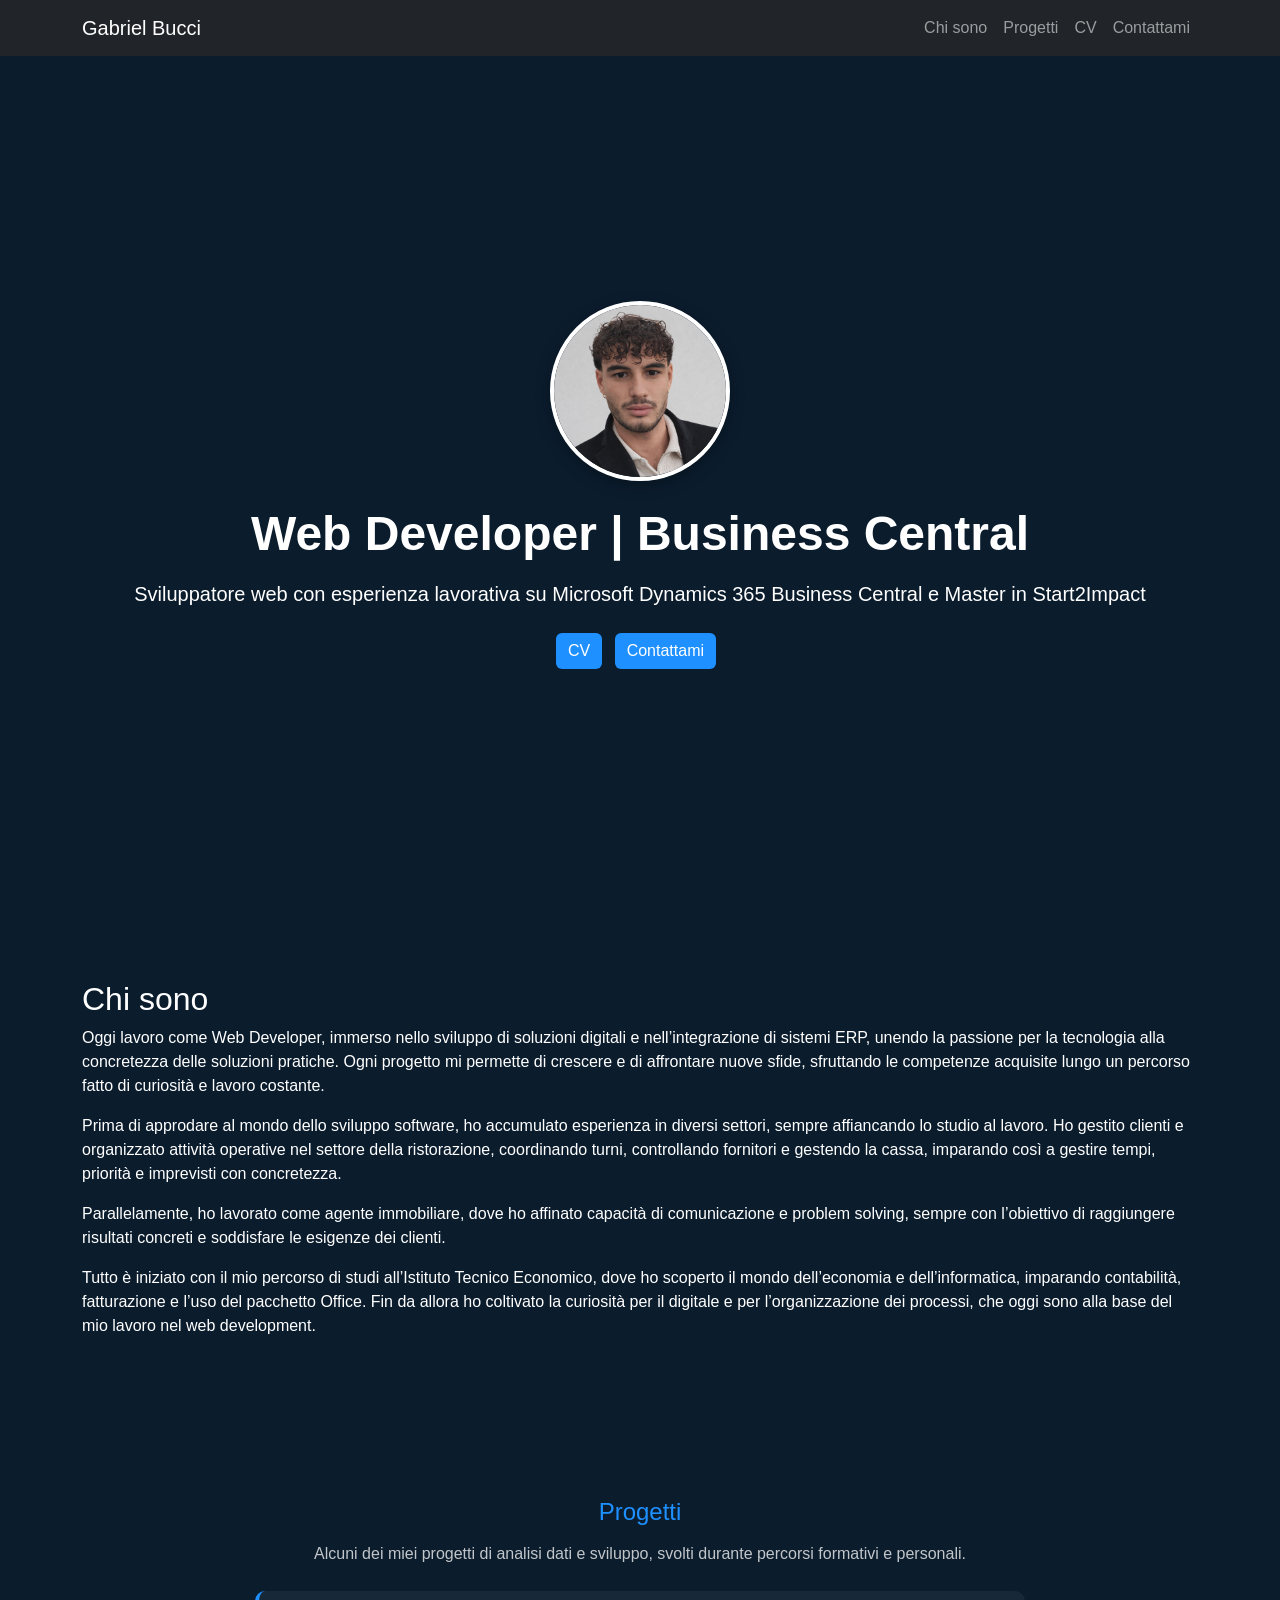
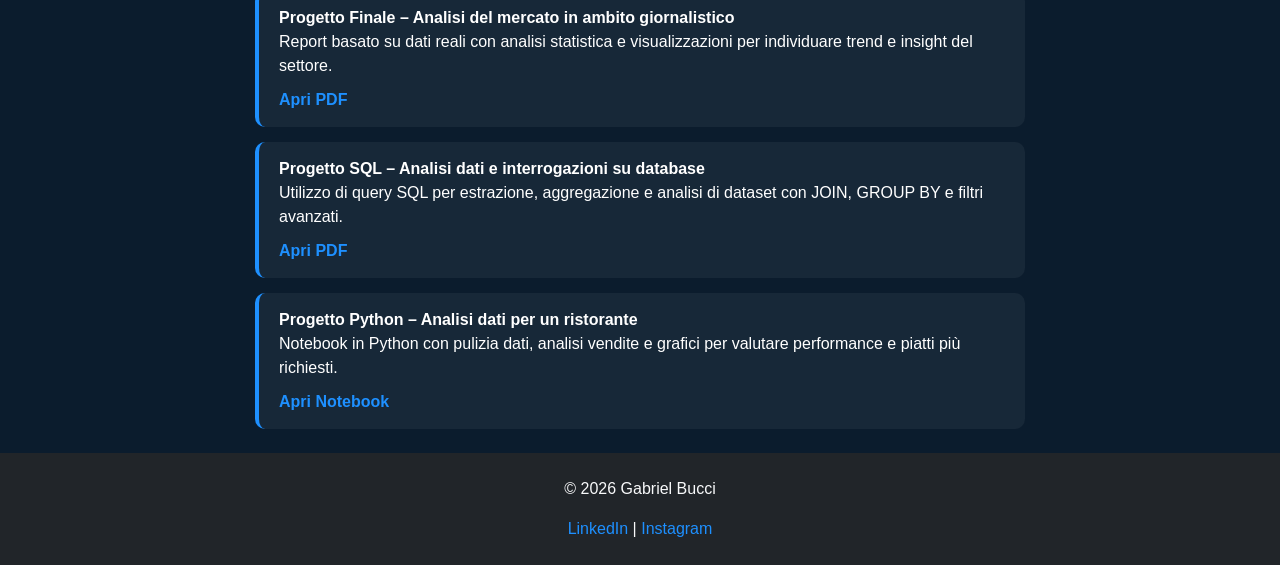
<file: index.html>
<!DOCTYPE html>
<html lang="it">
<head>
  <meta charset="UTF-8" />
  <meta name="viewport" content="width=device-width, initial-scale=1.0" />

  <title>Gabriel Bucci | Web Developer | Business Central</title>

  <!-- Open Graph -->
  <meta property="og:title" content="Gabriel Bucci | Web Developer | Business Central" />
  <meta property="og:description" content="Web Developer con esperienza su Microsoft Dynamics 365 Business Central e background in Data Analysis." />
  <meta property="og:type" content="website" />
  <meta property="og:url" content="https://gabrielbucci-maker.github.io/GBProgetti" />
  <meta name="keywords" content="Web Developer, Business Central, SQL, AL, Start2Impact">

  <!-- Favicon -->
  <link rel="icon" href="assets/icons/favicon.ico" />

  <!-- Bootstrap CSS -->
  <link href="https://cdn.jsdelivr.net/npm/bootstrap@5.3.2/dist/css/bootstrap.min.css" rel="stylesheet" />

  <!-- Custom CSS  -->
  <link rel="stylesheet" href="Assets/styles.css" />

</head>
<body>

  <!-- NAVBAR -->
  <nav class="navbar navbar-expand-lg navbar-dark bg-dark fixed-top">
    <div class="container">
      <a class="navbar-brand" href="#">Gabriel Bucci</a>
      <button class="navbar-toggler" type="button" data-bs-toggle="collapse" data-bs-target="#navbarNav">
        <span class="navbar-toggler-icon"></span>
      </button>
      <div class="collapse navbar-collapse" id="navbarNav">
        <ul class="navbar-nav ms-auto">
          <li class="nav-item"><a class="nav-link" href="#about">Chi sono</a></li>
          <li class="nav-item"><a class="nav-link" href="#Projects">Progetti</a></li>
          <li class="nav-item"><a class="nav-link" href="CV.html">CV</a></li>
          <li class="nav-item"><a class="nav-link" href="Contatti.html">Contattami</a></li>
        
        </ul>
      </div>
    </div>
  </nav>

  <!-- HERO -->
<header class="hero-section d-flex align-items-center text-center">
  <div class="container">

    <!-- Profile image -->
    <img src="Assets/image/Profile.png"
         alt="Foto Profilo"
         class="profile-img mb-4">

    <h1 class="display-5 fw-bold">
      Web Developer | Business Central
    </h1>

    <p class="lead mt-3">
      Sviluppatore web con esperienza lavorativa su Microsoft Dynamics 365 Business Central e Master in Start2Impact
    </p>

    <div class="mt-4">
      <a href="CV.html" class="btn btn-primary me-2">CV</a>
      <a href="Contatti.html" class="btn btn-primary me-2">Contattami</a>
    </div>

  </div>
  </header>

  <!-- ABOUT -->
 <section id="about" class="section-padding">
  <div class="container">
    <h2 class="section-title">Chi sono</h2>

    <p>
      Oggi lavoro come Web Developer, immerso nello sviluppo di soluzioni digitali e nell’integrazione di sistemi ERP, unendo la passione per la tecnologia alla concretezza delle soluzioni pratiche. Ogni progetto mi permette di crescere e di affrontare nuove sfide, sfruttando le competenze acquisite lungo un percorso fatto di curiosità e lavoro costante.
    </p>

    <p>
      Prima di approdare al mondo dello sviluppo software, ho accumulato esperienza in diversi settori, sempre affiancando lo studio al lavoro. Ho gestito clienti e organizzato attività operative nel settore della ristorazione, coordinando turni, controllando fornitori e gestendo la cassa, imparando così a gestire tempi, priorità e imprevisti con concretezza.
    </p>

    <p>
      Parallelamente, ho lavorato come agente immobiliare, dove ho affinato capacità di comunicazione e problem solving, sempre con l’obiettivo di raggiungere risultati concreti e soddisfare le esigenze dei clienti.
    </p>

    <p>
      Tutto è iniziato con il mio percorso di studi all’Istituto Tecnico Economico, dove ho scoperto il mondo dell’economia e dell’informatica, imparando contabilità, fatturazione e l’uso del pacchetto Office. Fin da allora ho coltivato la curiosità per il digitale e per l’organizzazione dei processi, che oggi sono alla base del mio lavoro nel web development.
    </p>

  </div>
</section>


  <br>
  <!-- Progetti -->
<section id="Projects" class="mb-4 projects-section">
  <h4 class="projects-title">Progetti</h4>

  <p class="projects-intro">
    Alcuni dei miei progetti di analisi dati e sviluppo, svolti durante percorsi formativi e personali.
  </p>

  <ul class="projects-list">
    <li class="project-item">
      <strong>Progetto Finale – Analisi del mercato in ambito giornalistico</strong><br>
      Report basato su dati reali con analisi statistica e visualizzazioni per individuare trend e insight del settore.
      <br>
      <a href="Assets/projects/Progetto Finale Data Analysis di Gabriel Bucci.pdf" target="_blank" class="project-link">
        Apri PDF
      </a>
    </li>

    <li class="project-item">
      <strong>Progetto SQL – Analisi dati e interrogazioni su database</strong><br>
      Utilizzo di query SQL per estrazione, aggregazione e analisi di dataset con JOIN, GROUP BY e filtri avanzati.
      <br>
      <a href="Assets/projects/Progetto_sql_di_Gabriel_bucci.pdf" target="_blank" class="project-link">
        Apri PDF
      </a>
    </li>

    <li class="project-item">
      <strong>Progetto Python – Analisi dati per un ristorante</strong><br>
      Notebook in Python con pulizia dati, analisi vendite e grafici per valutare performance e piatti più richiesti.
      <br>
      <a href="Assets/projects/GabrielBucci_Python (1).ipynb" target="_blank" class="project-link">
        Apri Notebook
      </a>
    </li>
  </ul>
</section>

  <!-- FOOTER -->
  <footer class="footer bg-dark text-light text-center py-4">
    <div class="container">
      <p>&copy; 2026 Gabriel Bucci</p>
      <div class="social-links">
        <a href="https://www.linkedin.com/in/gabriel-bucci-27ba69267" target="_blank">LinkedIn</a> |
        <a href="https://www.instagram.com/bucci.gabriel?igsh=MWlrb2pxZzFkMDV4NA==" target="_blank">Instagram</a>
      </div>
    </div>
  </footer>

  
</body>

</html>
</file>
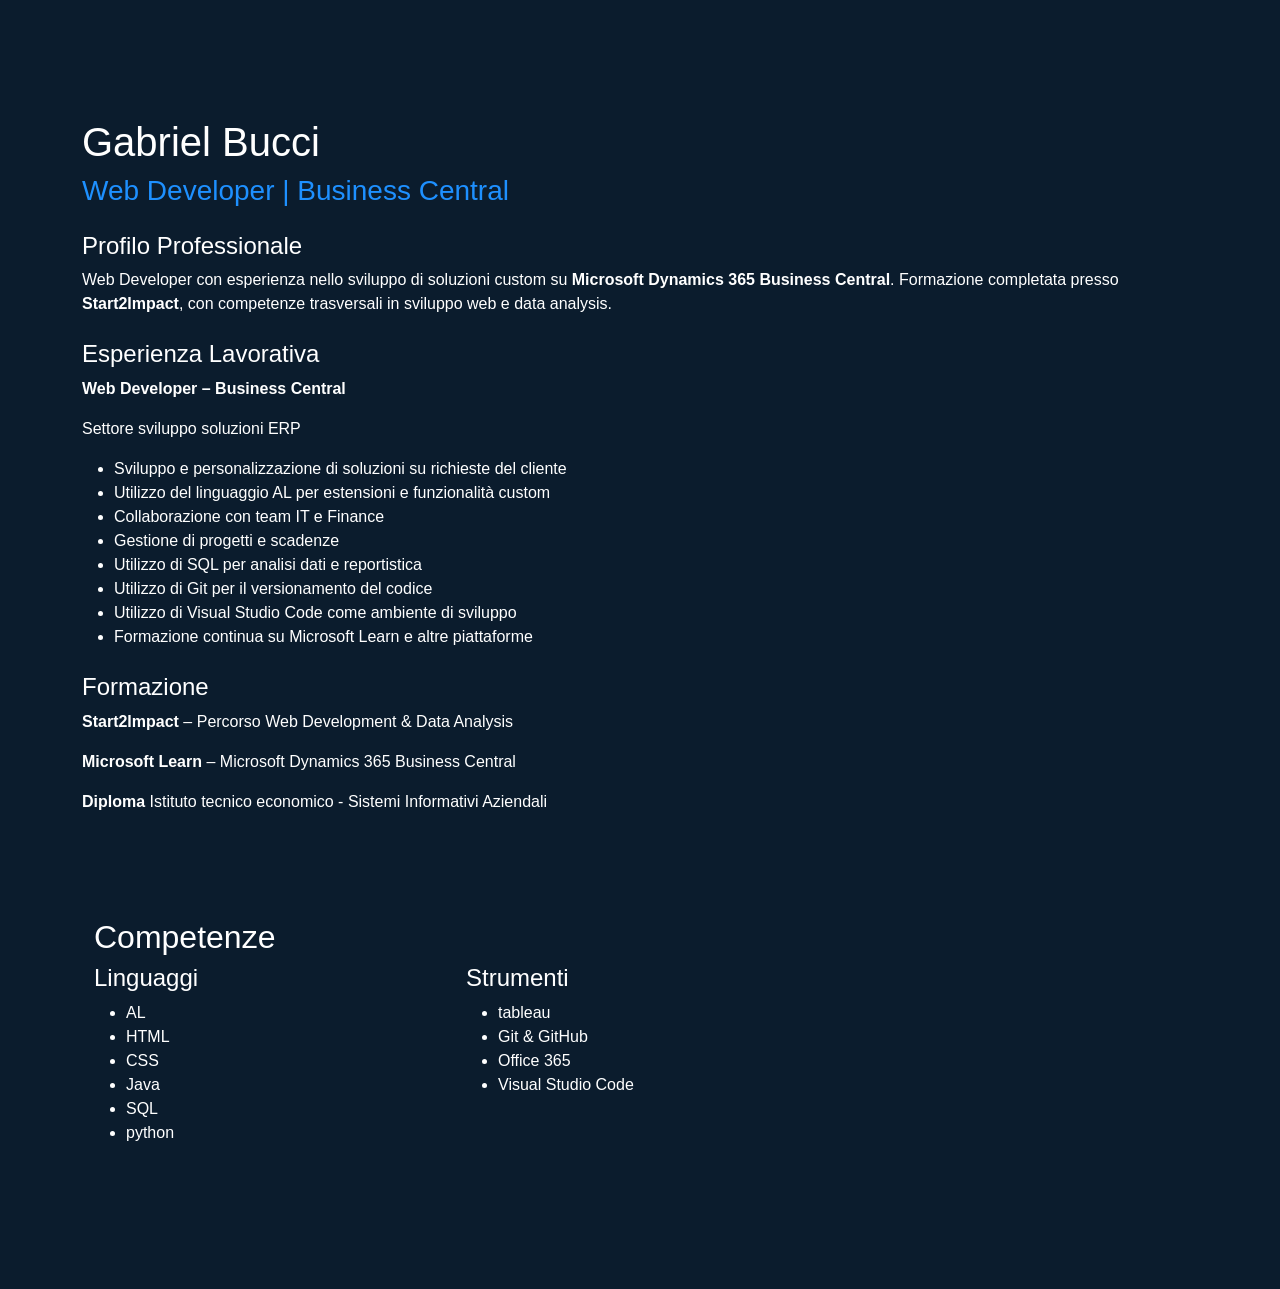
<file: CV.html>
<!DOCTYPE html>
<html lang="it">
<head>
  <meta charset="UTF-8" />
  <meta name="viewport" content="width=device-width, initial-scale=1.0" />
  <title>CV | Gabriel Bucci</title>
  <link href="https://cdn.jsdelivr.net/npm/bootstrap@5.3.2/dist/css/bootstrap.min.css" rel="stylesheet" />
  <link rel="stylesheet" href="Assets/styles.css"/>
</head>
<body>

  <main class="container my-5">

    <header class="mb-4">
      <h1>Gabriel Bucci</h1>
      <h3 class="subtitle-custom">Web Developer | Business Central</h3>
    </header>

    <section class="mb-4">
      <h4>Profilo Professionale</h4>
      <p>
        Web Developer con esperienza nello sviluppo di soluzioni custom su
        <strong>Microsoft Dynamics 365 Business Central</strong>. Formazione completata presso
        <strong>Start2Impact</strong>, con competenze trasversali in sviluppo web e data analysis.
      </p>
    </section>

    <section class="mb-4">
      <h4>Esperienza Lavorativa</h4>
      <p><strong>Web Developer – Business Central</strong></p>
     <p class="subtitle-erp">Settore sviluppo soluzioni ERP</p>
      <ul>
        <li>Sviluppo e personalizzazione di soluzioni su richieste del cliente</li>
        <li>Utilizzo del linguaggio AL per estensioni e funzionalità custom</li>
        <li>Collaborazione con team IT e Finance</li>
        <li>Gestione di progetti e scadenze</li>
        <li>Utilizzo di SQL per analisi dati e reportistica</li>
        <li>Utilizzo di Git per il versionamento del codice</li>
        <li>Utilizzo di Visual Studio Code come ambiente di sviluppo</li>
        <li>Formazione continua su Microsoft Learn e altre piattaforme</li>
      </ul>
    </section>

    <!-- Formazione-->
    <section class="mb-4">
      <h4>Formazione</h4>
      <p><strong>Start2Impact</strong> – Percorso Web Development & Data Analysis</p>
      <p><strong>Microsoft Learn</strong> – Microsoft Dynamics 365 Business Central</p>
      <p><strong>Diploma</strong> Istituto tecnico economico - Sistemi Informativi Aziendali</p>
    </section>

    <!-- Competenze-->
  <section id="skills" class="section-padding">
    <div class="container">
      <h2 class="section-title">Competenze</h2>
      <div class="row g-4">
        <div class="col-md-4">
          <div class="skill-card">
            <h4>Linguaggi</h4>
            <ul>
              <li>AL</li>
              <li>HTML</li>
              <li>CSS</li>
              <li>Java</li>
              <li>SQL</li>
              <li>python</li>
            </ul>
          </div>
        </div>
        <div class="col-md-4">
          <div class="skill-card">
            <h4>Strumenti</h4>
            <ul>
              <li>tableau</li>
              <li>Git & GitHub</li>
              <li>Office 365</li>
              <li>Visual Studio Code</li>
            </ul>
          </div>
        </div>
      </div>
    </div>
  </section>

    

  </main>

</body>
</html>
</file>
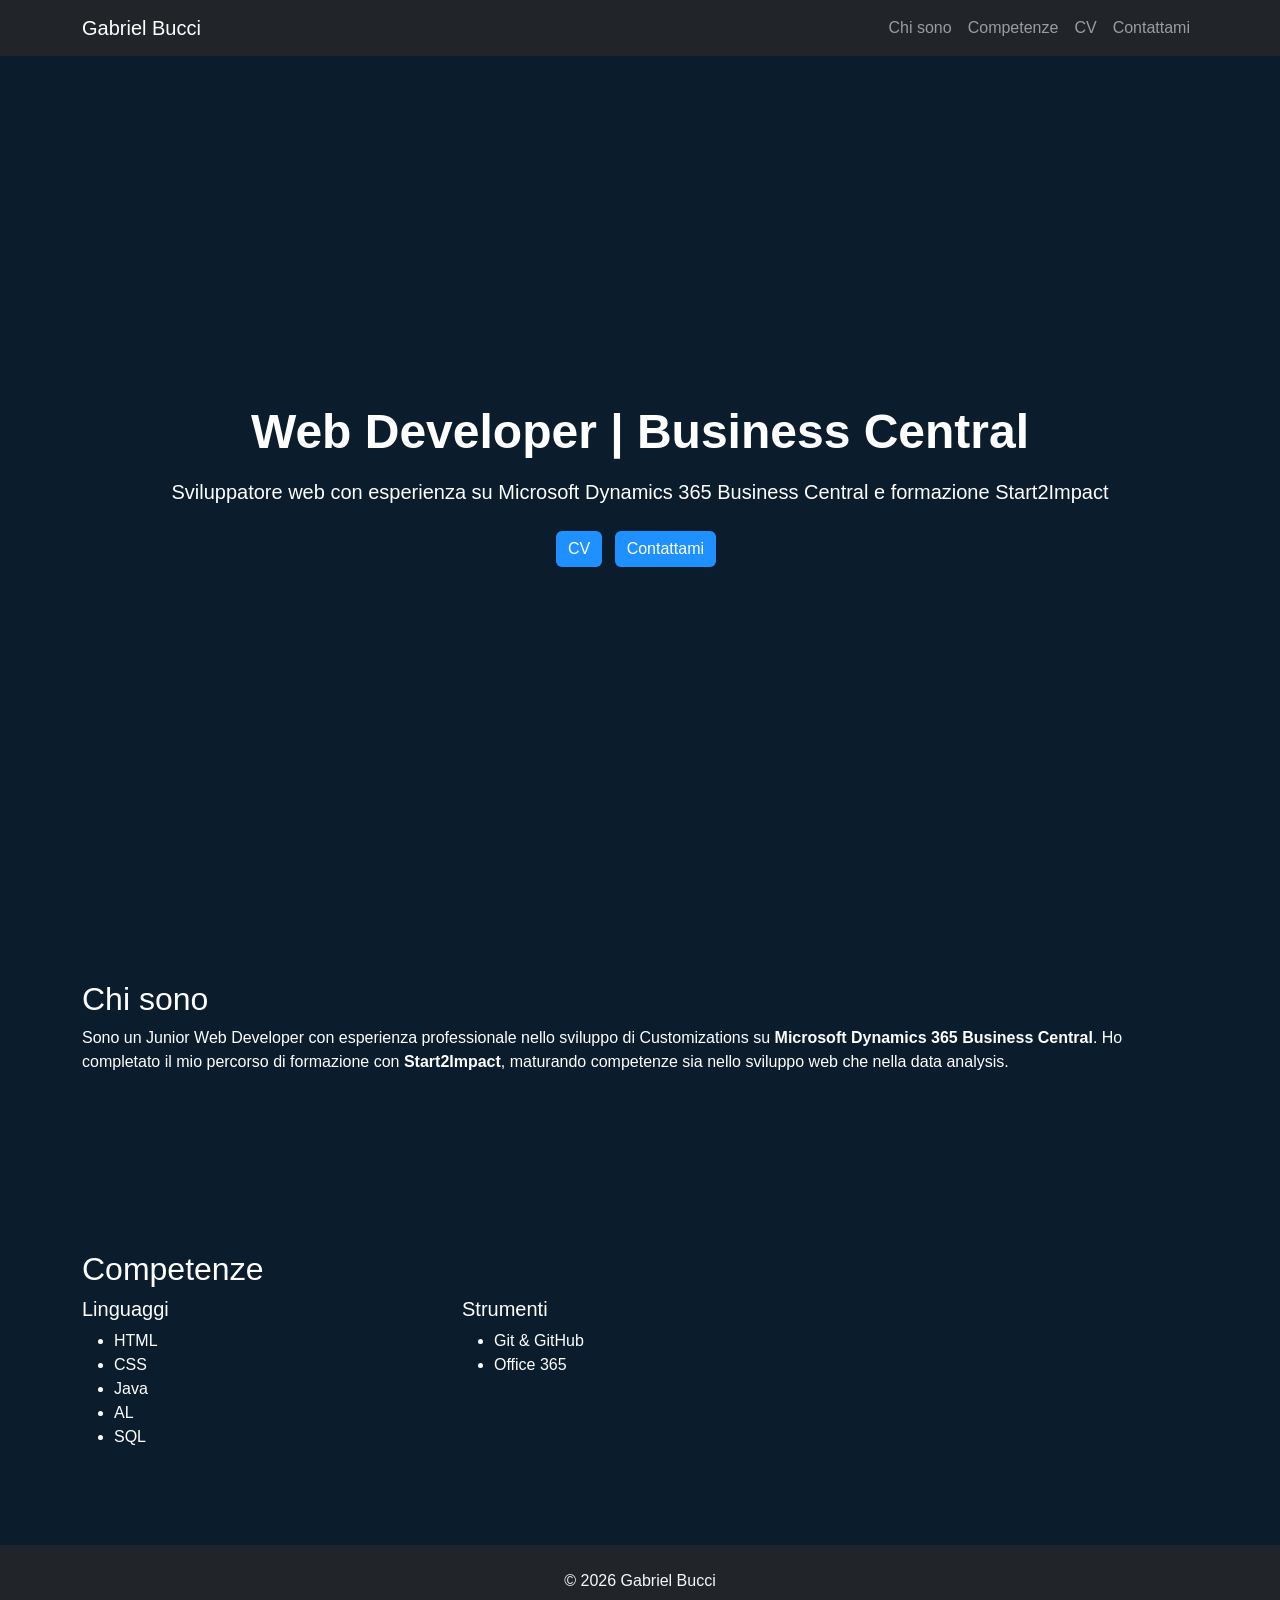
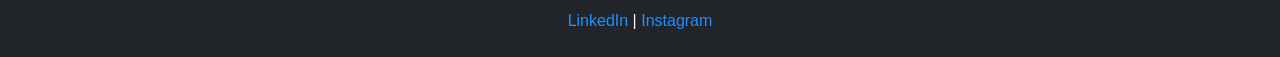
<file: main.html>
<!DOCTYPE html>
<html lang="it">
<head>
  <meta charset="UTF-8" />
  <meta name="viewport" content="width=device-width, initial-scale=1.0" />

  <title>Gabriel Bucci | Web Developer | Business Central</title>

  <!-- Open Graph -->
  <meta property="og:title" content="Gabriel Bucci | Web Developer | Business Central" />
  <meta property="og:description" content="Web Developer con esperienza su Microsoft Dynamics 365 Business Central e background in Data Analysis." />
  <meta property="og:type" content="website" />
  <meta property="og:url" content="https://gabrielbucci-maker.github.io/GBProgetti" />
  <meta name="keywords" content="Web Developer, Business Central, SQL, AL, Start2Impact">

  <!-- Favicon -->
  <link rel="icon" href="assets/icons/favicon.ico" />

  <!-- Bootstrap CSS -->
  <link href="https://cdn.jsdelivr.net/npm/bootstrap@5.3.2/dist/css/bootstrap.min.css" rel="stylesheet" />

  <!-- Custom CSS  -->
  <link rel="stylesheet" href="Assets/styles.css" />

</head>
<body>

  <!-- NAVBAR -->
  <nav class="navbar navbar-expand-lg navbar-dark bg-dark fixed-top">
    <div class="container">
      <a class="navbar-brand" href="#">Gabriel Bucci</a>
      <button class="navbar-toggler" type="button" data-bs-toggle="collapse" data-bs-target="#navbarNav">
        <span class="navbar-toggler-icon"></span>
      </button>
      <div class="collapse navbar-collapse" id="navbarNav">
        <ul class="navbar-nav ms-auto">
          <li class="nav-item"><a class="nav-link" href="#about">Chi sono</a></li>
          <li class="nav-item"><a class="nav-link" href="#skills">Competenze</a></li>
          <li class="nav-item"><a class="nav-link" href="CV.html">CV</a></li>
          <li class="nav-item"><a class="nav-link" href="contatti.html">Contattami</a></li>
        
        </ul>
      </div>
    </div>
  </nav>

  <!-- HERO -->
  <header class="hero-section d-flex align-items-center text-center">
    <div class="container">
      <h1 class="display-5 fw-bold">Web Developer | Business Central</h1>
      <p class="lead mt-3">Sviluppatore web con esperienza su Microsoft Dynamics 365 Business Central e formazione Start2Impact</p>
      <div class="mt-4">
        <a href="CV.html" class="btn btn-primary me-2">CV</a>
        <a href="contatti.html" class="btn btn-primary me-2">Contattami</a>
      </div>
    </div>
  </header>

  <!-- ABOUT -->
  <section id="about" class="section-padding">
    <div class="container">
      <h2 class="section-title">Chi sono</h2>
      <p class="section-text">
        Sono un Junior Web Developer con esperienza professionale nello sviluppo di Customizations su
        <strong>Microsoft Dynamics 365 Business Central</strong>. Ho completato il mio percorso di formazione con
        <strong>Start2Impact</strong>, maturando competenze sia nello sviluppo web che nella data analysis.
      </p>
    </div>
  </section>

  <!-- SKILLS -->
  <section id="skills" class="section-padding">
    <div class="container">
      <h2 class="section-title">Competenze</h2>
      <div class="row g-4">
        <div class="col-md-4">
          <div class="skill-card">
            <h5>Linguaggi</h5>
            <ul>
              <li>HTML</li>
              <li>CSS</li>
              <li>Java</li>
              <li>AL</li>
              <li>SQL</li>
            </ul>
          </div>
        </div>
        <div class="col-md-4">
          <div class="skill-card">
            <h5>Strumenti</h5>
            <ul>
              <li>Git & GitHub</li>
              <li>Office 365</li>
            </ul>
          </div>
        </div>
      </div>
    </div>
  </section>
  <!-- FOOTER -->
  <footer class="footer bg-dark text-light text-center py-4">
    <div class="container">
      <p>&copy; 2026 Gabriel Bucci</p>
      <div class="social-links">
        <a href="https://www.linkedin.com/in/gabriel-bucci-27ba69267" target="_blank">LinkedIn</a> |
        <a href="https://www.instagram.com/bucci.gabriel?igsh=MWlrb2pxZzFkMDV4NA==" target="_blank">Instagram</a>
      </div>
    </div>
  </footer>

  
</body>

</html>
</file>
<file: Assets/styles.css>
/* ====== BASE ====== */
body {
  background-color: #0b1c2d;
   color: #ffffff;
  font-family: 'Segoe UI', Tahoma, Geneva, Verdana, sans-serif;
  margin: 0;
  padding-top: 70px; /* compensa navbar fixed */
}

/* ====== HERO ====== */
.hero-section {
  min-height: calc(100vh - 70px);
  display: flex;
  align-items: center;
}

/* ====== FOTO PROFILO ====== */
.profile-img {
  width: 180px;
  height: 180px;
  object-fit: cover;
  border-radius: 50%;
  border: 4px solid #ffffff;
  box-shadow: 0 4px 15px rgba(0,0,0,0.3);
  margin-bottom: 20px;
  transition: transform 0.3s ease;
}

.profile-img:hover {
  transform: scale(1.05);
}

/* ====== TITOLI ====== */
h3 {
  color: #1e90ff;
}

.section-subtitle-erp {
  color: #1e90ff; /* scegli il colore che vuoi */
}



/* ====== SEZIONI ====== */
.section-padding {
  padding: 80px 0;
}

/* ====== BOTTONI HERO ====== */
header .btn-primary {
  background-color: #1e90ff;
  border: none;
}

header .btn-primary:hover {
  background-color: #1c86ee;
}

/* ====== FOOTER ====== */
footer {
  background-color: #071422;
  padding: 20px 0;
  text-align: center;
}

footer a {
  color: #1e90ff;
  text-decoration: none;
}

/* ====== PROGETTI ====== */
.projects-section {
  margin-top: 40px;
}

.projects-title {
  color: #1e90ff;
  margin-bottom: 15px;
}

.projects-intro {
  color: rgba(255, 255, 255, 0.75);
  margin-bottom: 25px;
}

.projects-list {
  list-style: none;
  padding: 0;
  margin: 0;
}

.project-item {
  background-color: rgba(255, 255, 255, 0.05);
  border-left: 4px solid #1e90ff;
  padding: 15px 20px;
  margin-bottom: 15px;
  border-radius: 10px;
  transition: transform 0.2s ease;
}

.project-item:hover {
  transform: translateY(-3px);
}

.project-link {
  display: inline-block;
  margin-top: 10px;
  color: #1e90ff;
  font-weight: 600;
  text-decoration: none;
}

.project-link:hover {
  text-decoration: underline;
}
.projects-section {
  max-width: 800px;
  margin: 40px auto;
  padding: 0 15px;
}
.projects-title,
.projects-intro {
  text-align: center;
}
</file>
